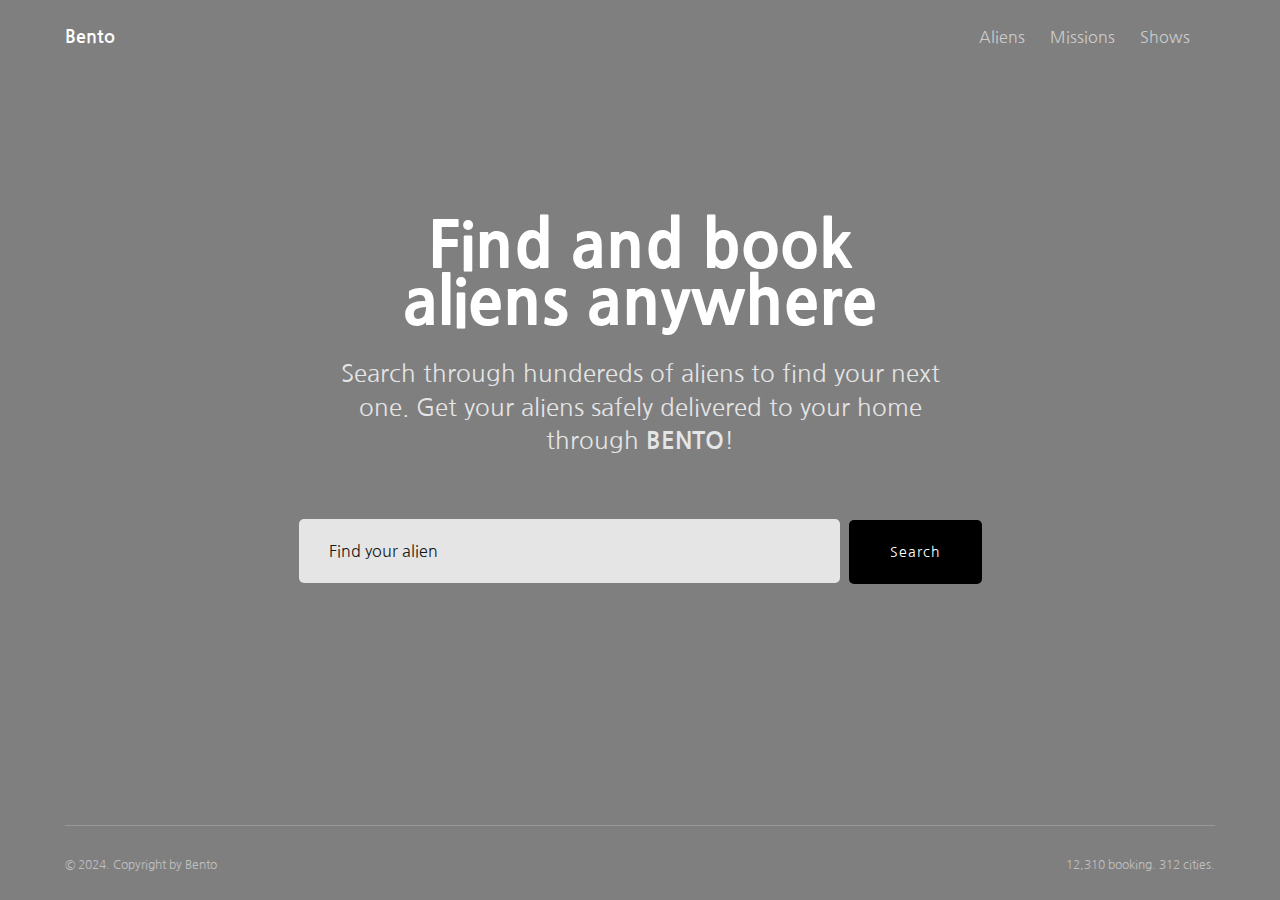
<file: Bento/index.html>
<!DOCTYPE html>
<html lang="en">

<head>
    <meta charset="UTF-8">
    <meta name="viewport" content="width=device-width, initial-scale=1.0">
    <link rel="icon" href="https://cdn.worldvectorlogo.com/logos/ben-10-1.svg">
    <link rel="preconnect" href="https://fonts.googleapis.com">
    <link rel="preconnect" href="https://fonts.gstatic.com" crossorigin>
    <link href="https://fonts.googleapis.com/css2?family=Nanum+Gothic&display=swap" rel="stylesheet">
    <link rel="stylesheet" href="styles.css">
    <title>Bento</title>
</head>

<body>
    <header class="header">
        <p class="logo">Bento</p>
        <ul class="links-list">
            <li class="link-item">
                <a class="link" href="/aliens">Aliens</a>
            </li>
            <li class="link-item">
                <a class="link" href="/mission">Missions</a>
            </li>
            <li class="link-item">
                <a class="link" href="/shows">Shows</a>
            </li>
        </ul>
    </header>

    <main class="main">
        <h1 class="heading">Find and book aliens anywhere</h1>
        <p class="text">Search through hundereds of aliens to find your next one. Get your aliens safely delivered to
            your home through <span class="text--bold">BENTO</span>!</p>
        <form class="form">
            <input class="input-field" placeholder="Find your alien">
            <button class="search-btn">Search</button>
        </form>
    </main>

    <footer class="footer">
        <p class="copyright">&copy; 2024. Copyright by Bento</p>
        <p class="stats">12,310 booking. 312 cities.</p>
    </footer>
</body>

</html>
</file>
<file: Bento/styles.css>
/* Base Styles */
body {
    font-family: "Nanum Gothic", sans-serif;
    font-weight: 400;
    font-style: normal;
    color: #fff;
    background-image: url('https://images4.alphacoders.com/133/1335295.jpg');
    background-color: rgba(0, 0, 0, 0.5);
    background-attachment: fixed;
    background-size: cover;
    background-repeat: no-repeat;
    background-position-y: -40px;
    background-blend-mode: darken;
    display: flex;
    flex-direction: column;
    height: 100vh;
    overflow: hidden;
    margin: 0px;
}


@keyframes fade-in {
    0% {
        opacity: 0;
        transform: translateY(15px);
    }

    100% {
        opacity: 1;
        transform: translateY(0px);
    }
}

/* Header*/

.header {
    display: flex;
    align-items: center;
    justify-content: space-between;
    width: 1150px;
    margin-right: auto;
    margin-left: auto;
    animation: fade-in 0.5s;
    padding-top: 10px;
}

.logo {
    font-size: 18px;
    font-weight: 700;
}

.links-list {
    list-style: none;
    display: flex;
}

.link-item {
    margin-right: 25px;
}

.link {
    text-decoration: none;
    color: rgba(255, 255, 255, 0.6);
    font-weight: 500;
    size: 14px;
    /* transition: color 0.4s; */
    transition: all 0.4s;
}

.link:hover {
    color: rgba(255, 255, 255, 1);
}

/* MAIN */
.main {
    margin-top: 110px;
    text-align: center;
    animation: fade-in 0.5s 0.1s backwards;
}

.heading {
    font-size: 64px;
    font-weight: 800;
    margin-bottom: 25px;
    max-width: 550px;
    margin-left: auto;
    margin-right: auto;
    line-height: 0.9;
}

.text {
    font-size: 24px;
    max-width: 630px;
    margin-left: auto;
    margin-right: auto;
    opacity: 0.8;
    line-height: 1.4;
}

.text--bold {
    font-weight: 700;
    transform: all 0.4s;
}

.form {
    margin-top: 60px;
}

.input-field {
    width: 511px;
    height: 64px;
    border: none;
    padding: 0;
    border-radius: 5px;
    opacity: 0.8;
    padding-left: 30px;
    font-size: 17px;
    font: inherit;
    outline: none;
    transition: all 0.4s;
}

.input-field::placeholder {
    color: #000;
}

.input-field:focus {
    opacity: 1;
}

.search-btn {
    border: none;
    padding: 0;
    background-color: #000;
    height: 64px;
    width: 133px;
    color: #fff;
    font: inherit;
    border-radius: 5px;
    margin-left: 5px;
    opacity: 1;
    text-transform: capitalize;
    letter-spacing: 1px;
    font-size: 14px;
    font-weight: 500;
    transition: all 0.4s;
}

.search-btn:hover {
    cursor: pointer;
    opacity: 0.8;
}

/* FOOTER */
.footer {
    display: flex;
    justify-content: space-between;
    width: 1150px;
    margin-left: auto;
    margin-right: auto;
    margin-top: auto;
    font-size: 12px;
    padding-bottom: 15px;
    border-top: 1px solid rgba(255, 255, 255, 0.2);
    padding-top: 20px;
    color: rgba(255, 255, 255, 0.5);
    animation: fade-in 0.5s 0.2s backwards;
}
</file>
